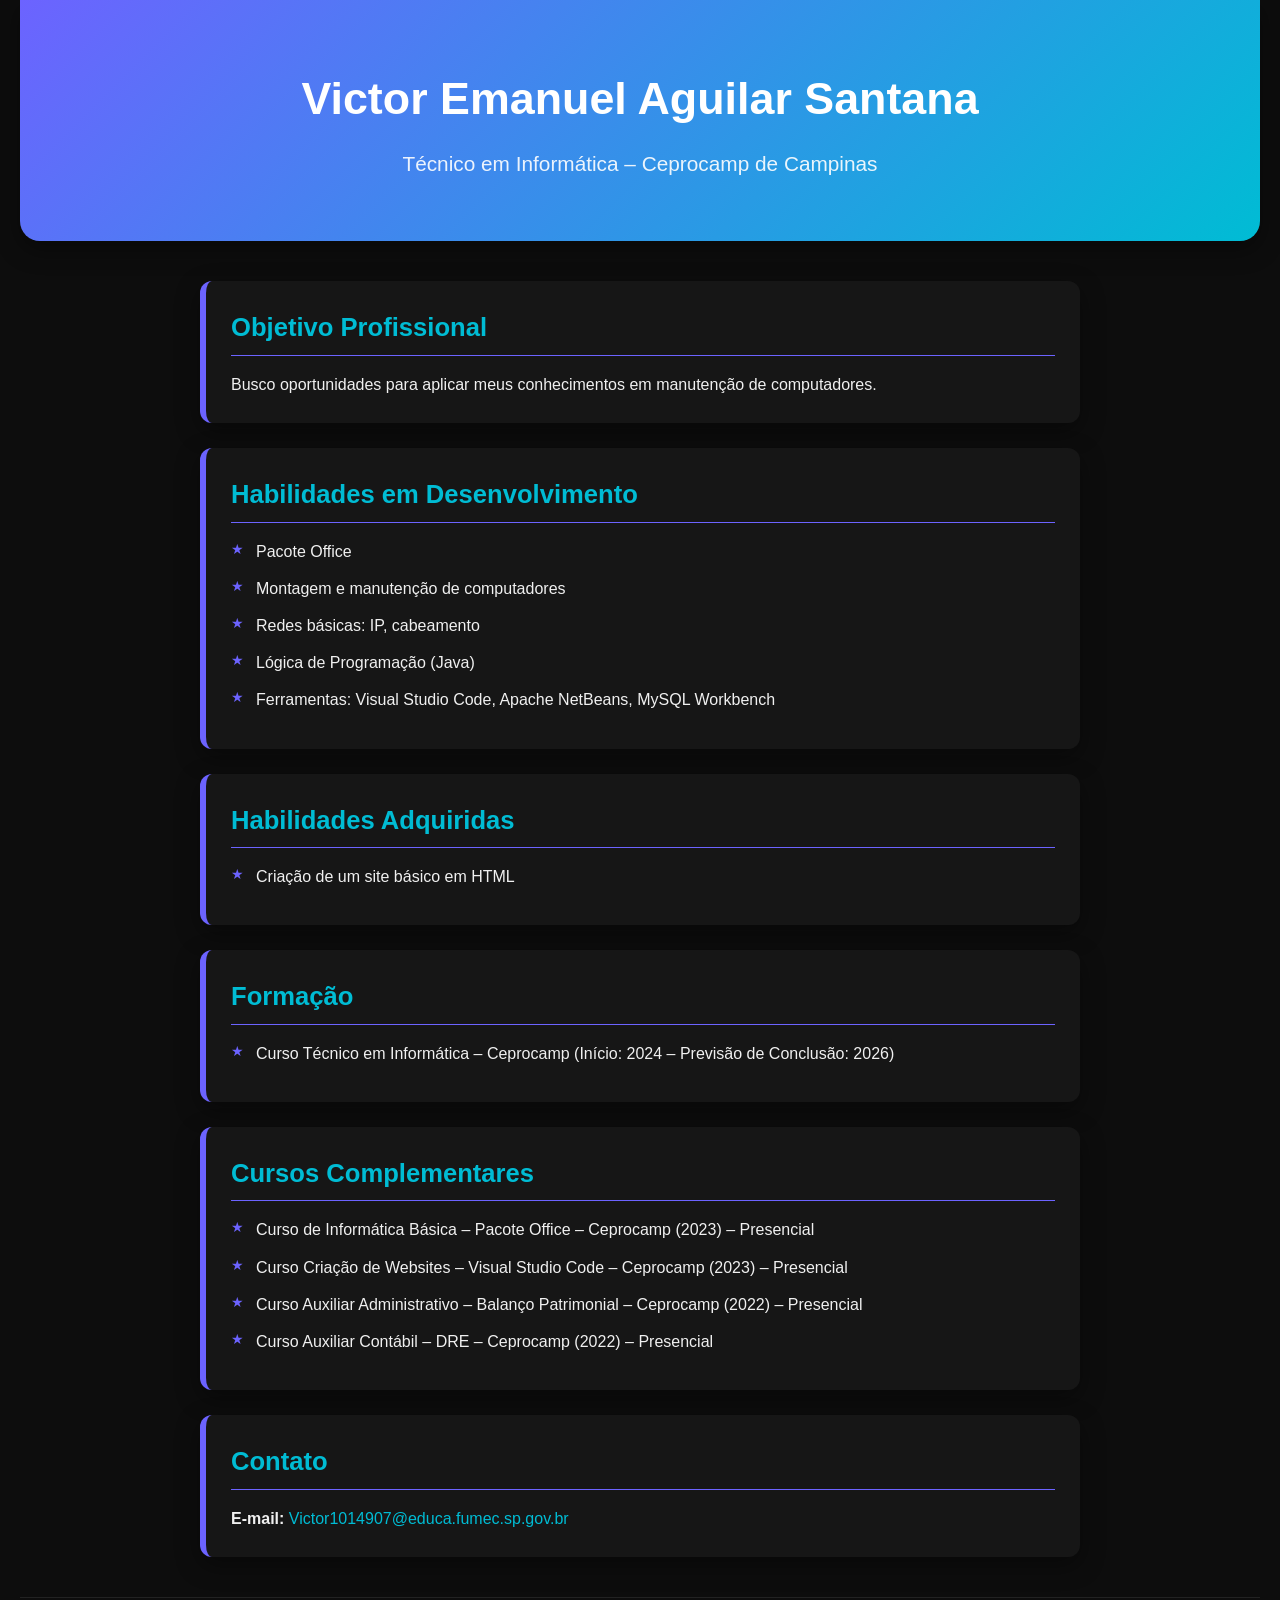
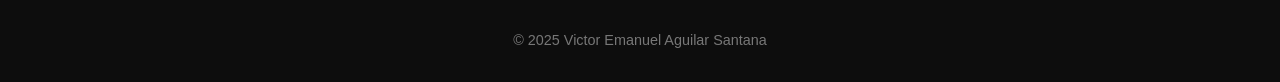
<file: index.html>
<!DOCTYPE html>
<html lang="pt-BR">
<head>
    <meta charset="UTF-8">
    <meta name="viewport" content="width=device-width, initial-scale=1.0">
    <title>Portfólio - Victor Emanuel</title>
    <link rel="stylesheet" href="styles.css">
</head>
<body>
    <header>
        <h1>Victor Emanuel Aguilar Santana</h1>
        <p>Técnico em Informática – Ceprocamp de Campinas</p>
    </header>

    <main>
        <section class="objetivo">
            <h2>Objetivo Profissional</h2>
            <p>Busco oportunidades para aplicar meus conhecimentos em manutenção de computadores.</p>
        </section>

        <section class="habilidades">
            <h2>Habilidades em Desenvolvimento</h2>
            <ul>
                <li>Pacote Office</li>
                <li>Montagem e manutenção de computadores</li>
                <li>Redes básicas: IP, cabeamento</li>
                <li>Lógica de Programação (Java)</li>
                <li>Ferramentas: Visual Studio Code, Apache NetBeans, MySQL Workbench</li>
            </ul>
        </section>

        <section class="habilidades-adquiridas">
            <h2>Habilidades Adquiridas</h2>
            <ul>
                <li>Criação de um site básico em HTML</li>
            </ul>
        </section>

        <section class="formacao">
            <h2>Formação</h2>
            <ul>
                <li>Curso Técnico em Informática – Ceprocamp (Início: 2024 – Previsão de Conclusão: 2026)</li>
            </ul>
        </section>

        <section class="cursos">
            <h2>Cursos Complementares</h2>
            <ul>
                <li>Curso de Informática Básica – Pacote Office – Ceprocamp (2023) – Presencial</li>
                <li>Curso Criação de Websites – Visual Studio Code – Ceprocamp (2023) – Presencial</li>
                <li>Curso Auxiliar Administrativo – Balanço Patrimonial – Ceprocamp (2022) – Presencial</li>
                <li>Curso Auxiliar Contábil – DRE – Ceprocamp (2022) – Presencial</li>
            </ul>
        </section>

        <section class="contato">
            <h2>Contato</h2>
            <p><strong>E-mail:</strong> <a href="mailto:Victor1014907@educa.fumec.sp.gov.br">Victor1014907@educa.fumec.sp.gov.br</a></p>
        </section>
    </main>

    <footer>
        <p>© 2025 Victor Emanuel Aguilar Santana</p>
    </footer>
</body>
</html>
</file>
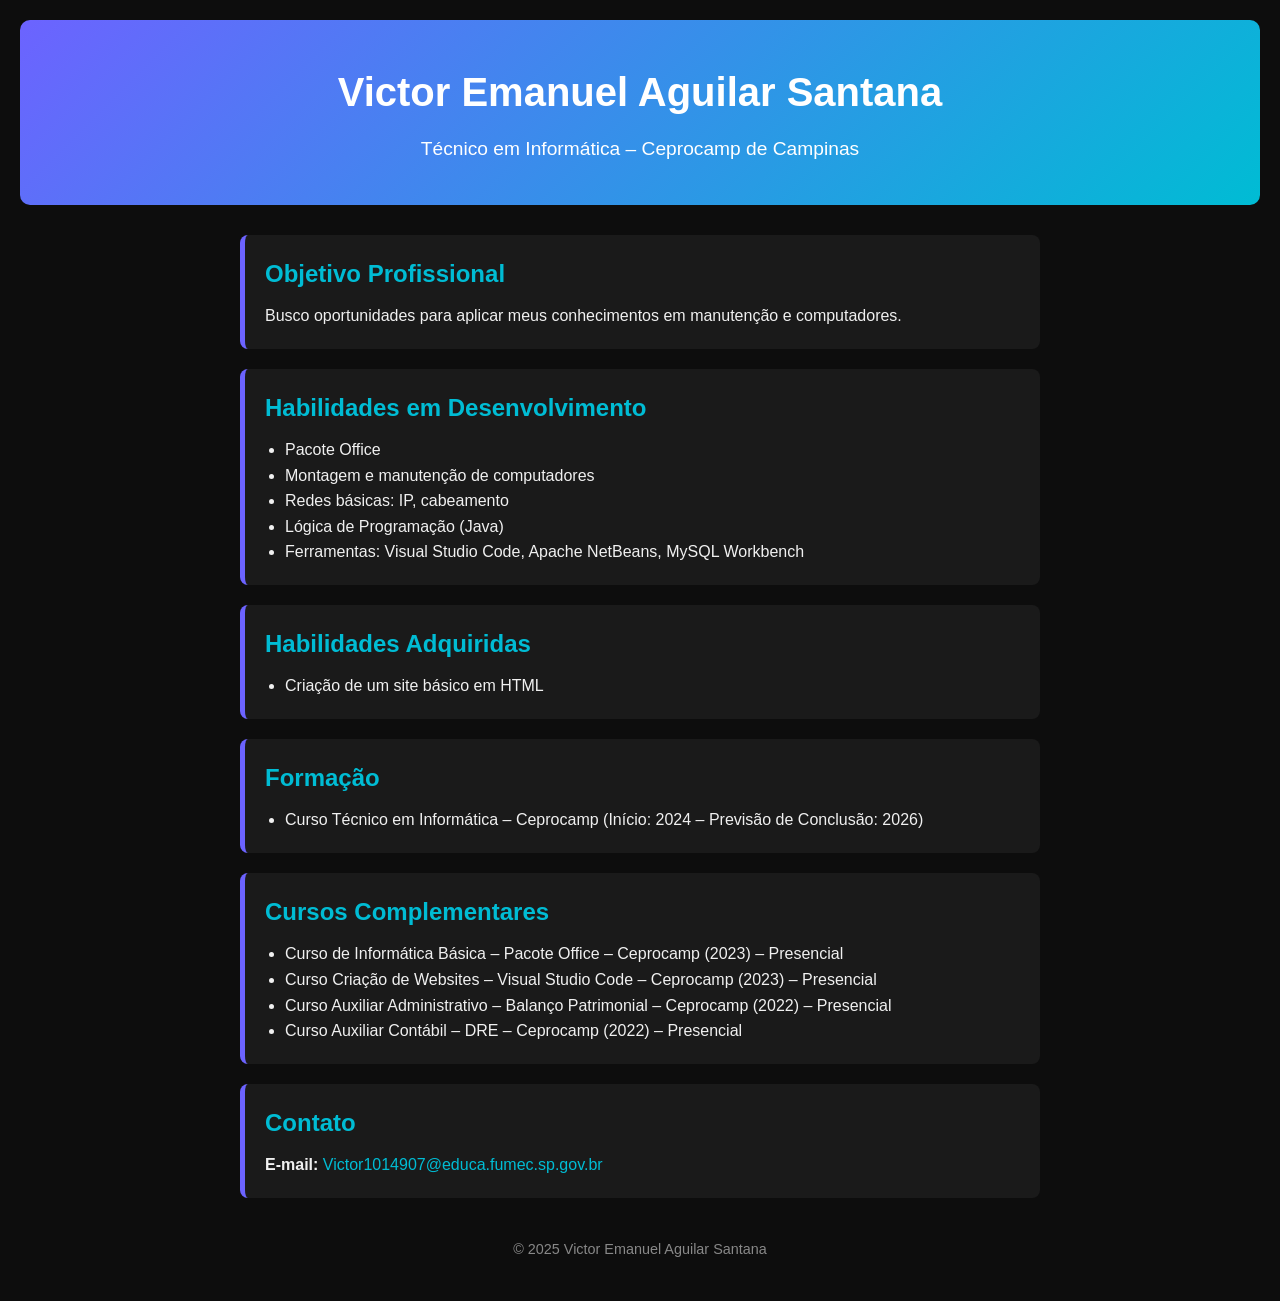
<file: portifolio.html>
<!DOCTYPE html>
<html lang="pt-BR">
<head>
    <meta charset="UTF-8">
    <meta name="viewport" content="width=device-width, initial-scale=1.0">
    <title>Portfólio - Victor Emanuel</title>
    <link rel="stylesheet" href="portifolio.css">
</head>
<body>
    <header>
        <h1>Victor Emanuel Aguilar Santana</h1>
        <p>Técnico em Informática – Ceprocamp de Campinas</p>
    </header>

    <main>
        <section class="objetivo">
            <h2>Objetivo Profissional</h2>
            <p>Busco oportunidades para aplicar meus conhecimentos em manutenção e computadores.</p>
        </section>

        <section class="habilidades">
            <h2>Habilidades em Desenvolvimento</h2>
            <ul>
                <li>Pacote Office</li>
                <li>Montagem e manutenção de computadores</li>
                <li>Redes básicas: IP, cabeamento</li>
                <li>Lógica de Programação (Java)</li>
                <li>Ferramentas: Visual Studio Code, Apache NetBeans, MySQL Workbench</li>
            </ul>
        </section>

        <section class="habilidades-adquiridas">
            <h2>Habilidades Adquiridas</h2>
            <ul>
                <li>Criação de um site básico em HTML</li>
            </ul>
        </section>

        <section class="formacao">
            <h2>Formação</h2>
            <ul>
                <li>Curso Técnico em Informática – Ceprocamp (Início: 2024 – Previsão de Conclusão: 2026)</li>
            </ul>
        </section>

        <section class="cursos">
            <h2>Cursos Complementares</h2>
            <ul>
                <li>Curso de Informática Básica – Pacote Office – Ceprocamp (2023) – Presencial</li>
                <li>Curso Criação de Websites – Visual Studio Code – Ceprocamp (2023) – Presencial</li>
                <li>Curso Auxiliar Administrativo – Balanço Patrimonial – Ceprocamp (2022) – Presencial</li>
                <li>Curso Auxiliar Contábil – DRE – Ceprocamp (2022) – Presencial</li>
            </ul>
        </section>

        <section class="contato">
            <h2>Contato</h2>
            <p><strong>E-mail:</strong> <a href="mailto:Victor1014907@educa.fumec.sp.gov.br">Victor1014907@educa.fumec.sp.gov.br</a></p>
        </section>
    </main>

    <footer>
        <p>© 2025 Victor Emanuel Aguilar Santana</p>
    </footer>
</body>
</html>
</file>
<file: styles.css>
/* Reset e base */
* {
    margin: 0;
    padding: 0;
    box-sizing: border-box;
}

:root {
    --cor-fundo: #0d0d0d;
    --cor-texto: #f0f0f0;
    --cor-roxa: #6c63ff;
    --cor-azul: #00bcd4;
    --cor-card: rgba(26, 26, 26, 0.8);
    --sombra: 0 8px 24px rgba(0, 0, 0, 0.4);
}

/* Corpo */
body {
    background-color: var(--cor-fundo);
    color: var(--cor-texto);
    font-family: 'Poppins', 'Segoe UI', Tahoma, Geneva, Verdana, sans-serif;
    line-height: 1.7;
    padding: 0 20px;
}

/* Cabeçalho fixo */
header {
    text-align: center;
    padding: 60px 20px;
    background: linear-gradient(135deg, var(--cor-roxa), var(--cor-azul));
    color: white;
    position: relative;
    border-radius: 0 0 20px 20px;
    box-shadow: var(--sombra);
}

header h1 {
    font-size: 2.8rem;
    margin-bottom: 10px;
}

header p {
    font-size: 1.3rem;
    opacity: 0.9;
}

/* Conteúdo principal */
main {
    max-width: 900px;
    margin: 40px auto;
    padding: 0 10px;
}

/* Cartões de seção */
section {
    background-color: var(--cor-card);
    border-left: 6px solid var(--cor-roxa);
    padding: 25px;
    margin-bottom: 25px;
    border-radius: 12px;
    backdrop-filter: blur(10px);
    -webkit-backdrop-filter: blur(10px);
    box-shadow: var(--sombra);
    transition: transform 0.3s ease;
}

section:hover {
    transform: translateY(-5px);
}

section h2 {
    color: var(--cor-azul);
    margin-bottom: 15px;
    font-size: 1.6rem;
    border-bottom: 1px solid var(--cor-roxa);
    padding-bottom: 5px;
}

/* Lista animada */
ul {
    list-style: none;
    padding-left: 0;
}

ul li {
    position: relative;
    padding-left: 25px;
    margin-bottom: 10px;
}

ul li::before {
    content: '★';
    position: absolute;
    left: 0;
    color: var(--cor-roxa);
    font-size: 14px;
}

/* Links */
a {
    color: var(--cor-azul);
    text-decoration: none;
    transition: 0.2s;
}

a:hover {
    text-decoration: underline;
}

/* Contato */
.contato p {
    font-size: 1rem;
}

/* Rodapé */
footer {
    text-align: center;
    padding: 30px 10px;
    font-size: 0.9rem;
    color: #777;
    border-top: 1px solid #222;
    margin-top: 40px;
}

/* Responsividade */
@media (max-width: 768px) {
    header h1 {
        font-size: 2rem;
    }

    header p {
        font-size: 1rem;
    }

    section {
        padding: 20px;
    }

    section h2 {
        font-size: 1.4rem;
    }

    ul li::before {
        font-size: 12px;
    }
}

@media (max-width: 480px) {
    body {
        padding: 0 10px;
    }

    main {
        margin-top: 30px;
    }

    header {
        padding: 40px 10px;
    }
}
s
</file>
<file: portifolio.css>
/* Reset básico */
* {
    margin: 0;
    padding: 0;
    box-sizing: border-box;
}

/* Paleta de cores */
:root {
    --cor-fundo: #0d0d0d;
    --cor-texto: #f0f0f0;
    --cor-roxa: #6c63ff;
    --cor-azul: #00bcd4;
}

/* Estilização geral */
body {
    background-color: var(--cor-fundo);
    color: var(--cor-texto);
    font-family: 'Segoe UI', Tahoma, Geneva, Verdana, sans-serif;
    line-height: 1.6;
    padding: 20px;
}

/* Cabeçalho */
header {
    text-align: center;
    padding: 40px 0;
    background: linear-gradient(135deg, var(--cor-roxa), var(--cor-azul));
    color: white;
    border-radius: 10px;
    margin-bottom: 30px;
}

header h1 {
    font-size: 2.5rem;
    margin-bottom: 10px;
}

header p {
    font-size: 1.2rem;
}

/* Container principal */
main {
    max-width: 800px;
    margin: 0 auto;
}

/* Seções */
section {
    background-color: #1a1a1a;
    border-left: 5px solid var(--cor-roxa);
    padding: 20px;
    margin-bottom: 20px;
    border-radius: 8px;
}

section h2 {
    color: var(--cor-azul);
    margin-bottom: 10px;
    font-size: 1.5rem;
}

ul {
    list-style: disc;
    padding-left: 20px;
}

a {
    color: var(--cor-azul);
    text-decoration: none;
}

a:hover {
    text-decoration: underline;
}

/* Rodapé */
footer {
    text-align: center;
    padding: 20px 0;
    font-size: 0.9rem;
    color: #888;
}
</file>
